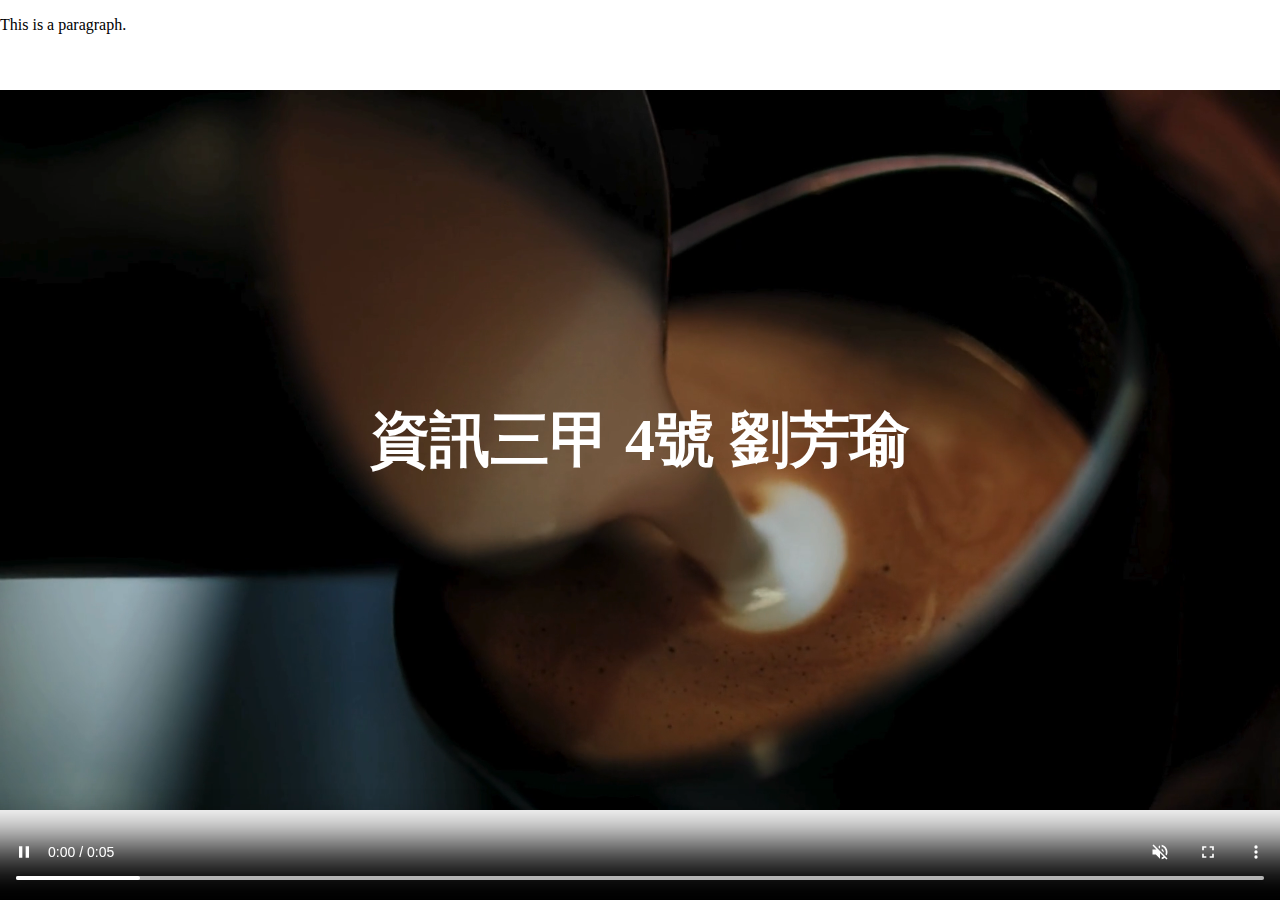
<file: 1022/index.html>
<!DOCTYPE html>
<html>
    <head>
        <title>10/22影片背景</title>
        <meta charset="UTF-8">
        <link rel="stylesheet"  href="video.css">
    </head>
    <body>
        <h1>資訊三甲 4號 劉芳瑜</h1>
        <p>This is a paragraph.</p> 
        <video class="video-back" autoplay loop muted width="50" height="30" controls>
        <source src="videos/01.mp4">
    </body>
</html>
</file>
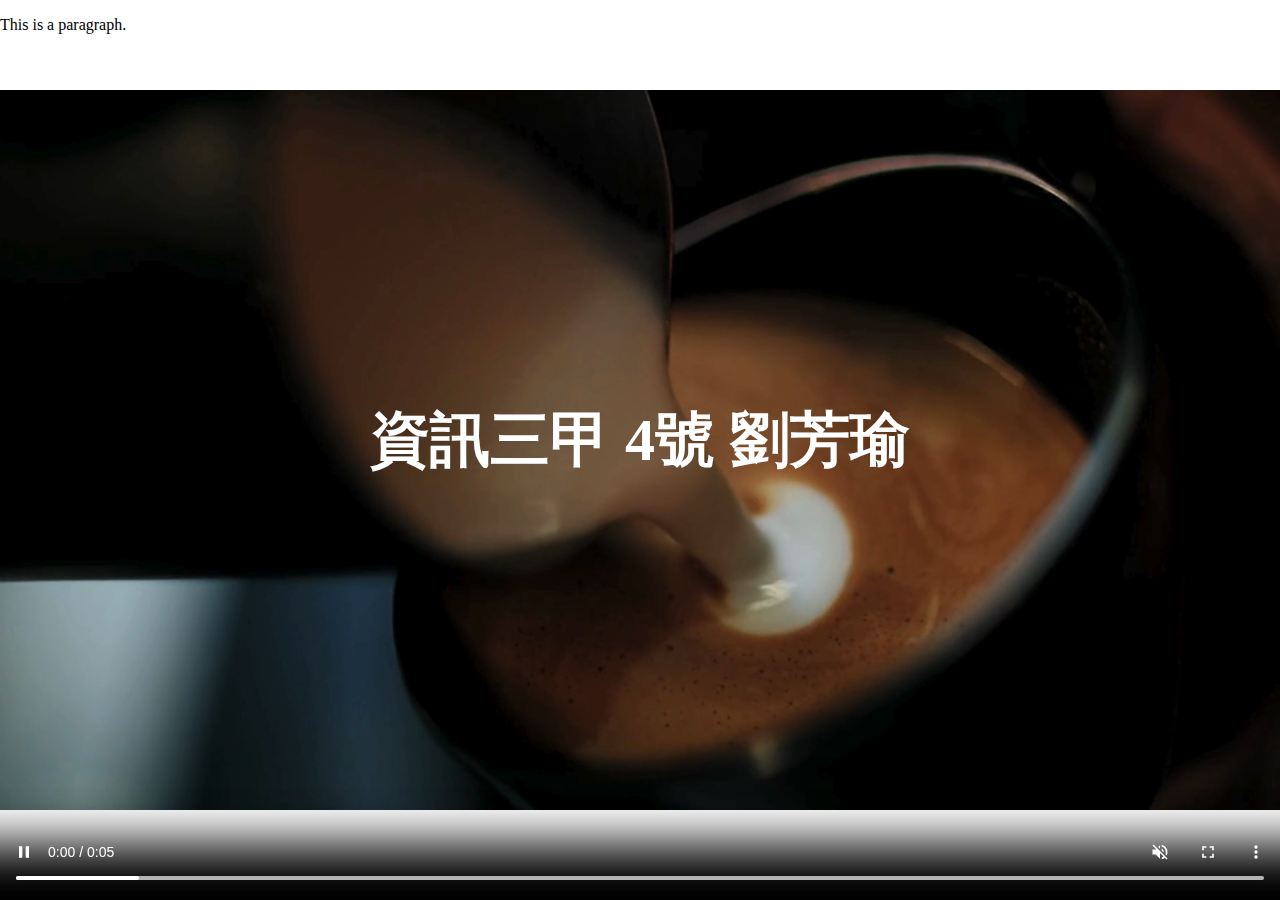
<file: 1022/video.html>
<!DOCTYPE html>
<html>
    <head>
        <title>10/22影片背景</title>
        <meta charset="UTF-8">
        <link rel="stylesheet"  href="video.css">
    </head>
    <body>
        <h1>資訊三甲 4號 劉芳瑜</h1>
        <p>This is a paragraph.</p> 
        <video class="video-back" autoplay loop muted width="50" height="30" controls>
        <source src="videos/01.mp4">
    </body>
</html>
</file>
<file: 1022/video.css>
body{
    margin:0;
}
h1{
    /* 置中 */
    position: absolute;
    top:50%;
    left:50%;
    transform:translate(-50%,-50%);
    font-size: 60px;
    color:rgb(255, 255, 255);
    z-index: 1;
    padding-bottom: 100px;
}
.video-back{
    position: fixed;
    top:0;
    left:0;
    min-width: 100%;
    min-height:100% ;
    z-index: 0;
}
</file>
